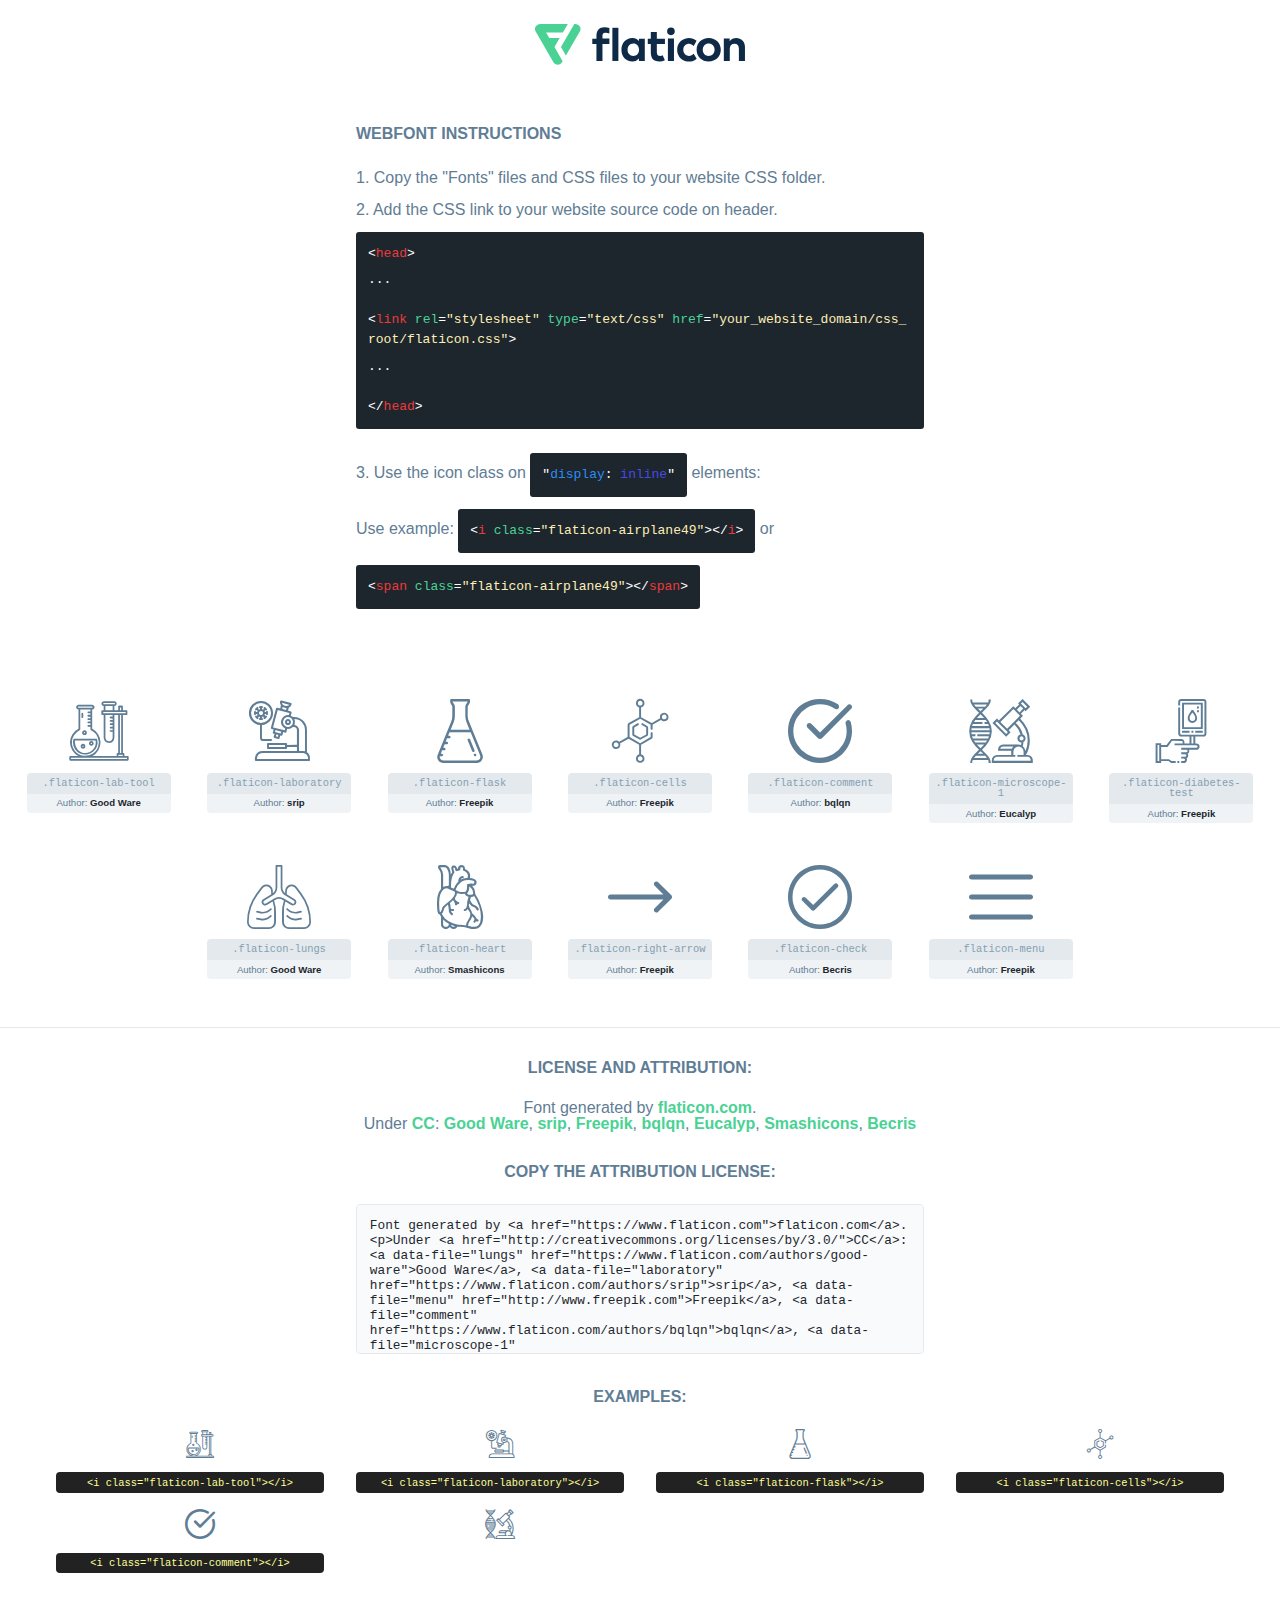
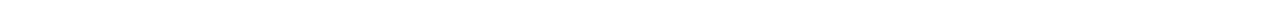
<file: flaticon/flaticon.html>
<!DOCTYPE html>
<html lang="en">
<head>
    <title>Flaticon Webfont</title>
    <link rel="stylesheet" type="text/css" href="flaticon.css"/>
    <meta charset="UTF-8">
    <style>
        html, body, div, span, applet, object, iframe,
        h1, h2, h3, h4, h5, h6, p, blockquote, pre,
        a, abbr, acronym, address, big, cite, code,
        del, dfn, em, img, ins, kbd, q, s, samp,
        small, strike, strong, sub, sup, tt, var,
        b, u, i, center,
        dl, dt, dd, ol, ul, li,
        fieldset, form, label, legend,
        table, caption, tbody, tfoot, thead, tr, th, td,
        article, aside, canvas, details, embed,
        figure, figcaption, footer, header, hgroup,
        menu, nav, output, ruby, section, summary,
        time, mark, audio, video {
            margin: 0;
            padding: 0;
            border: 0;
            font-size: 100%;
            font: inherit;
            vertical-align: baseline;
        }

        /* HTML5 display-role reset for older browsers */
        article, aside, details, figcaption, figure,
        footer, header, hgroup, menu, nav, section {
            display: block;
        }

        body {
            line-height: 1;
        }

        ol, ul {
            list-style: none;
        }

        blockquote, q {
            quotes: none;
        }

        blockquote:before, blockquote:after,
        q:before, q:after {
            content: '';
            content: none;
        }

        table {
            border-collapse: collapse;
            border-spacing: 0;
        }

        body {
            font-family: Helvetica, Arial, sans-serif;
            font-size: 16px;
            color: #5f7d95;
        }

        a {
            color: #4AD295;
            font-weight: bold;
            text-decoration: none;
        }

        * {
            -moz-box-sizing: border-box;
            -webkit-box-sizing: border-box;
            box-sizing: border-box;
            margin: 0;
            padding: 0;
        }

        [class^="flaticon-"]:before, [class*=" flaticon-"]:before, [class^="flaticon-"]:after, [class*=" flaticon-"]:after {
            font-family: Flaticon;
            font-size: 30px;
            font-style: normal;
            margin-left: 20px;
            color: #333;
        }

        .wrapper {
            max-width: 600px;
            margin: auto;
            padding: 0 1em;
        }

        .title {
            margin-bottom: 24px;
            text-transform: uppercase;
            font-weight: bold;
        }

        header {
            text-align: center;
            padding: 24px;
        }

        header .logo {
            width: 210px;
            height: auto;
            border: none;
            display: inline-block;
        }

        header strong {
            font-size: 28px;
            font-weight: 500;
            vertical-align: middle;
        }

        .demo {
            margin: 2em auto;
            line-height: 1.25em;
        }

        .demo ul li {
            margin-bottom: 12px;
        }

        .demo ul li code {
            background-color: #1D262D;
            border-radius: 3px;
            padding: 12px;
            display: inline-block;
            color: #fff;
            font-family: Consolas, Monaco, Lucida Console, Liberation Mono, DejaVu Sans Mono, Bitstream Vera Sans Mono, Courier New, monospace;
            font-weight: lighter;
            margin-top: 12px;
            font-size: 13px;
            word-break: break-all;
        }

        .demo ul li code .red {
            color: #EC3A3B;
        }

        .demo ul li code .green {
            color: #4AD295;
        }

        .demo ul li code .yellow {
            color: #FFEEB6;
        }

        .demo ul li code .blue {
            color: #2C8CF4;
        }

        .demo ul li code .purple {
            color: #4949E7;
        }

        .demo ul li code .dots {
            margin-top: 0.5em;
            display: block;
        }

        #glyphs {
            border-bottom: 1px solid #E3E9ED;
            padding: 2em 0;
            text-align: center;
        }

        .glyph {
            display: inline-block;
            width: 9em;
            margin: 1em;
            text-align: center;
            vertical-align: top;
            background: #FFF;
        }

        .glyph .flaticon {
            padding: 10px;
            display: block;
            font-family: "Flaticon";
            font-size: 64px;
            line-height: 1;
        }

        .glyph .flaticon:before {
            font-size: 64px;
            color: #5f7d95;
            margin-left: 0;
        }

        .class-name {
            font-size: 0.65em;
            background-color: #E3E9ED;
            color: #869FB2;
            border-radius: 4px 4px 0 0;
            padding: 0.5em;
            font-family: Consolas, Monaco, Lucida Console, Liberation Mono, DejaVu Sans Mono, Bitstream Vera Sans Mono, Courier New, monospace;
        }

        .author-name {
            font-size: 0.6em;
            background-color: #EFF3F6;
            border-top: 0;
            border-radius: 0 0 4px 4px;
            padding: 0.5em;
        }

        .author-name a {
            color: #1D262D;
        }

        .class-name:last-child {
            font-size: 10px;
            color: #888;
        }

        .class-name:last-child a {
            font-size: 10px;
            color: #555;
        }

        .glyph > input {
            display: block;
            width: 100px;
            margin: 5px auto;
            text-align: center;
            font-size: 12px;
            cursor: text;
        }

        .glyph > input.icon-input {
            font-family: "Flaticon";
            font-size: 16px;
            margin-bottom: 10px;
        }

        .attribution .title {
            margin-top: 2em;
        }

        .attribution textarea {
            background-color: #F8FAFB;
            color: #1D262D;
            padding: 1em;
            border: none;
            box-shadow: none;
            border: 1px solid #E3E9ED;
            border-radius: 4px;
            resize: none;
            width: 100%;
            height: 150px;
            font-size: 0.8em;
            font-family: Consolas, Monaco, Lucida Console, Liberation Mono, DejaVu Sans Mono, Bitstream Vera Sans Mono, Courier New, monospace;
            -webkit-appearance: none;
        }

        .attribution textarea:hover {
            border-color: #CFD9E0;
        }

        .attribution textarea:focus {
            border-color: #4AD295;
        }

        .iconsuse {
            margin: 2em auto;
            text-align: center;
            max-width: 1200px;
        }

        .iconsuse:after {
            content: '';
            display: table;
            clear: both;
        }

        .iconsuse .image {
            float: left;
            width: 25%;
            padding: 0 1em;
        }

        .iconsuse .image p {
            margin-bottom: 1em;
        }

        .iconsuse .image span {
            display: block;
            font-size: 0.65em;
            background-color: #222;
            color: #fff;
            border-radius: 4px;
            padding: 0.5em;
            color: #FFFF99;
            margin-top: 1em;
            font-family: Consolas, Monaco, Lucida Console, Liberation Mono, DejaVu Sans Mono, Bitstream Vera Sans Mono, Courier New, monospace;
        }

        .flaticon:before {
            color: #5f7d95;
        }

        #footer {
            text-align: center;
            background-color: #1D262D;
            color: #869FB2;
            padding: 12px;
            font-size: 14px;
        }

        #footer a {
            font-weight: normal;
        }

        @media (max-width: 960px) {
            .iconsuse .image {
                width: 50%;
            }
        }

        .preview {
            width: 100px;
            display: inline-block;
            margin: 10px;
        }

        .preview .inner {
            display: inline-block;
            width: 100%;
            text-align: center;
            background: #f5f5f5;
            -webkit-border-radius: 3px 3px 0 0;
            -moz-border-radius: 3px 3px 0 0;
            border-radius: 3px 3px 0 0;
        }

        .preview .inner  {
            line-height: 85px;
            font-size: 40px;
            color: #333;
        }

        .label {
            display: inline-block;
            width: 100%;
            box-sizing: border-box;
            padding: 5px;
            font-size: 10px;
            font-family: Monaco, monospace;
            color: #666;
            white-space: nowrap;
            overflow: hidden;
            text-overflow: ellipsis;
            background: #ddd;
            -webkit-border-radius: 0 0 3px 3px;
            -moz-border-radius: 0 0 3px 3px;
            border-radius: 0 0 3px 3px;
            color: #666;
        }
    </style>
</head>
<body>
    <header>
        <a href="https://www.flaticon.com/" target="_blank" class="logo">
            <svg xmlns="http://www.w3.org/2000/svg" viewBox="0 0 394.3 76.5">
                <path d="M156.6,69.4H145.3V7.1h11.3Z" style="fill:#0e2a47"/>
                <path d="M206.2,69.4h-11V64.8a15.4,15.4,0,0,1-12.6,5.7c-11.6,0-20.3-9.5-20.3-22.1s8.8-22.1,20.3-22.1a15.4,15.4,0,0,1,12.6,5.8V27.5h11Zm-32.4-21c0,6.4,4.2,11.6,10.8,11.6s10.8-4.9,10.8-11.6-4.4-11.6-10.8-11.6S173.9,42,173.9,48.4Z"
                      style="fill:#0e2a47"/>
                <path d="M262.5,13.7a7.2,7.2,0,0,1-14.4,0,7.2,7.2,0,1,1,14.4,0ZM261,69.4H249.6v-42H261Z"
                      style="fill:#0e2a47"/>
                <path id="_Trazado_" data-name="&lt;Trazado&gt;"
                      d="M139.6,17.8a16.6,16.6,0,0,0-8-1.4c-3.2.4-4.9,2-4.9,5.9v5.1h13V37.5h-13v32H115.4v-32h-7.8v-10h7.8V22.2c0-9.9,5.2-16.3,15-16.3a23.4,23.4,0,0,1,9.3,1.8Z"
                      style="fill:#0e2a47"/>
                <path d="M235.1,60c-3.5,0-6.3-1.9-6.3-7.1V37.5H244v-10H228.8V15H217.5V27.5h-5.7v10h5.7V53.7c0,10.9,5.3,16.8,15.7,16.8A22.9,22.9,0,0,0,244,68l-4.3-9.1A12.3,12.3,0,0,1,235.1,60Z"
                      style="fill:#0e2a47"/>
                <path d="M348.9,48.4c0,12.6-9.7,22.1-22.7,22.1s-22.7-9.4-22.7-22.1,9.6-22.1,22.7-22.1S348.9,35.8,348.9,48.4Zm-33.9,0c0,6.8,4.8,11.6,11.1,11.6s11.2-4.8,11.2-11.6-4.8-11.6-11.2-11.6S315.1,41.6,315.1,48.4Z"
                      style="fill:#0e2a47"/>
                <path d="M394.3,42.7V69.4H382.9V46.3c0-6.1-3-9.4-8.2-9.4s-8.9,3.2-8.9,9.5v23H354.6v-42h11v4.9c3-4.5,7.6-6.1,12.3-6.1C387.5,26.3,394.3,33,394.3,42.7Z"
                      style="fill:#0e2a47"/>
                <path d="M298,55.7h0a12.4,12.4,0,0,1-8.2,4.2h-.9l-1.8-.2a10,10,0,0,1-7.4-5.6,13.2,13.2,0,0,1-1.2-5.8,13,13,0,0,1,1.3-5.9,10.1,10.1,0,0,1,7.5-5.5h2.4a11.7,11.7,0,0,1,8.3,4.2l5.5-9.6a19.9,19.9,0,0,0-8.1-4.3,23.4,23.4,0,0,0-6.1-.8,25.2,25.2,0,0,0-7.5,1.1,20.9,20.9,0,0,0-8,4.6,21.9,21.9,0,0,0-6.8,16.4,21.9,21.9,0,0,0,6.7,16.3,20.9,20.9,0,0,0,8,4.6,25.2,25.2,0,0,0,7.7,1.2,23.6,23.6,0,0,0,6.2-.8,20,20,0,0,0,8.1-4.4Z"
                      style="fill:#0e2a47"/>
                <path d="M46.3,26.5H26.9L20.8,16H52.4L61.6,0H9.4A9.3,9.3,0,0,0,1.3,4.7a9.3,9.3,0,0,0,0,9.4L34.6,71.8a9.4,9.4,0,0,0,16.2,0l1.1-1.9L36.6,43.3Z"
                      style="fill:#4ad295"/>
                <path d="M84.2,4.7A9.3,9.3,0,0,0,76.1,0H73.8l-25,43.3,9.2,16L84.2,14A9.3,9.3,0,0,0,84.2,4.7Z"
                      style="fill:#4ad295"/>
            </svg>
        </a>
    </header>
    <section class="demo wrapper">

        <p class="title">Webfont Instructions</p>

        <ul>
            <li>
                <span class="num">1. </span>Copy the "Fonts" files and CSS files to your website CSS folder.
            </li>
            <li>
                <span class="num">2. </span>Add the CSS link to your website source code on header.
                <code class="big">
                    &lt;<span class="red">head</span>&gt;
                    <br/><span class="dots">...</span>
                    <br/>&lt;<span class="red">link</span> <span class="green">rel</span>=<span
                        class="yellow">"stylesheet"</span> <span class="green">type</span>=<span
                        class="yellow">"text/css"</span> <span class="green">href</span>=<span class="yellow">"your_website_domain/css_root/flaticon.css"</span>&gt;
                    <br/><span class="dots">...</span>
                    <br/>&lt;/<span class="red">head</span>&gt;
                </code>
            </li>

            <li>
                <p>
                    <span class="num">3. </span>Use the icon class on <code>"<span class="blue">display</span>:<span
                        class="purple"> inline</span>"</code> elements:
                    <br/>
                    Use example: <code>&lt;<span class="red">i</span> <span class="green">class</span>=<span class="yellow">&quot;flaticon-airplane49&quot;</span>&gt;&lt;/<span
                        class="red">i</span>&gt;</code> or <code>&lt;<span class="red">span</span> <span
                        class="green">class</span>=<span class="yellow">&quot;flaticon-airplane49&quot;</span>&gt;&lt;/<span
                        class="red">span</span>&gt;</code>
            </li>
        </ul>

    </section>
    <section id="glyphs">
            <div class="glyph">
                <i class="flaticon flaticon-lab-tool"></i>
                <div class="class-name">.flaticon-lab-tool</div>
                <div class="author-name">Author: <a data-file="lab-tool" href="https://www.flaticon.com/authors/good-ware">Good Ware</a> </div>
            </div>

            <div class="glyph">
                <i class="flaticon flaticon-laboratory"></i>
                <div class="class-name">.flaticon-laboratory</div>
                <div class="author-name">Author: <a data-file="laboratory" href="https://www.flaticon.com/authors/srip">srip</a> </div>
            </div>

            <div class="glyph">
                <i class="flaticon flaticon-flask"></i>
                <div class="class-name">.flaticon-flask</div>
                <div class="author-name">Author: <a data-file="flask" href="http://www.freepik.com">Freepik</a> </div>
            </div>

            <div class="glyph">
                <i class="flaticon flaticon-cells"></i>
                <div class="class-name">.flaticon-cells</div>
                <div class="author-name">Author: <a data-file="cells" href="http://www.freepik.com">Freepik</a> </div>
            </div>

            <div class="glyph">
                <i class="flaticon flaticon-comment"></i>
                <div class="class-name">.flaticon-comment</div>
                <div class="author-name">Author: <a data-file="comment" href="https://www.flaticon.com/authors/bqlqn">bqlqn</a> </div>
            </div>

            <div class="glyph">
                <i class="flaticon flaticon-microscope-1"></i>
                <div class="class-name">.flaticon-microscope-1</div>
                <div class="author-name">Author: <a data-file="microscope-1" href="https://www.flaticon.com/authors/eucalyp">Eucalyp</a> </div>
            </div>

            <div class="glyph">
                <i class="flaticon flaticon-diabetes-test"></i>
                <div class="class-name">.flaticon-diabetes-test</div>
                <div class="author-name">Author: <a data-file="diabetes-test" href="http://www.freepik.com">Freepik</a> </div>
            </div>

            <div class="glyph">
                <i class="flaticon flaticon-lungs"></i>
                <div class="class-name">.flaticon-lungs</div>
                <div class="author-name">Author: <a data-file="lungs" href="https://www.flaticon.com/authors/good-ware">Good Ware</a> </div>
            </div>

            <div class="glyph">
                <i class="flaticon flaticon-heart"></i>
                <div class="class-name">.flaticon-heart</div>
                <div class="author-name">Author: <a data-file="heart" href="https://www.flaticon.com/authors/smashicons">Smashicons</a> </div>
            </div>

            <div class="glyph">
                <i class="flaticon flaticon-right-arrow"></i>
                <div class="class-name">.flaticon-right-arrow</div>
                <div class="author-name">Author: <a data-file="right-arrow" href="http://www.freepik.com">Freepik</a> </div>
            </div>

            <div class="glyph">
                <i class="flaticon flaticon-check"></i>
                <div class="class-name">.flaticon-check</div>
                <div class="author-name">Author: <a data-file="check" href="https://www.flaticon.com/authors/becris">Becris</a> </div>
            </div>

            <div class="glyph">
                <i class="flaticon flaticon-menu"></i>
                <div class="class-name">.flaticon-menu</div>
                <div class="author-name">Author: <a data-file="menu" href="http://www.freepik.com">Freepik</a> </div>
            </div>

    </section>

    <section class="attribution wrapper"   style="text-align:center;">

        <div class="title">License and attribution:</div><div class="attrDiv">Font generated by <a href="https://www.flaticon.com">flaticon.com</a>. <div><p>Under <a href="http://creativecommons.org/licenses/by/3.0/">CC</a>: <a data-file="lungs" href="https://www.flaticon.com/authors/good-ware">Good Ware</a>, <a data-file="laboratory" href="https://www.flaticon.com/authors/srip">srip</a>, <a data-file="menu" href="http://www.freepik.com">Freepik</a>, <a data-file="comment" href="https://www.flaticon.com/authors/bqlqn">bqlqn</a>, <a data-file="microscope-1" href="https://www.flaticon.com/authors/eucalyp">Eucalyp</a>, <a data-file="heart" href="https://www.flaticon.com/authors/smashicons">Smashicons</a>, <a data-file="check" href="https://www.flaticon.com/authors/becris">Becris</a></p>  </div>
        </div>
        <div class="title">Copy the Attribution License:</div>

        <textarea onclick="this.focus();this.select();">Font generated by &lt;a href=&quot;https://www.flaticon.com&quot;&gt;flaticon.com&lt;/a&gt;. <p>Under <a href="http://creativecommons.org/licenses/by/3.0/">CC</a>: <a data-file="lungs" href="https://www.flaticon.com/authors/good-ware">Good Ware</a>, <a data-file="laboratory" href="https://www.flaticon.com/authors/srip">srip</a>, <a data-file="menu" href="http://www.freepik.com">Freepik</a>, <a data-file="comment" href="https://www.flaticon.com/authors/bqlqn">bqlqn</a>, <a data-file="microscope-1" href="https://www.flaticon.com/authors/eucalyp">Eucalyp</a>, <a data-file="heart" href="https://www.flaticon.com/authors/smashicons">Smashicons</a>, <a data-file="check" href="https://www.flaticon.com/authors/becris">Becris</a></p> 
        </textarea>

    </section>

    <section class="iconsuse">

        <div class="title">Examples:</div>
            <div class="image">
                <p>
                    <i class="flaticon flaticon-lab-tool"></i>
                    <span>&lt;i class=&quot;flaticon-lab-tool&quot;&gt;&lt;/i&gt;</span>
                </p>
            </div>
            <div class="image">
                <p>
                    <i class="flaticon flaticon-laboratory"></i>
                    <span>&lt;i class=&quot;flaticon-laboratory&quot;&gt;&lt;/i&gt;</span>
                </p>
            </div>
            <div class="image">
                <p>
                    <i class="flaticon flaticon-flask"></i>
                    <span>&lt;i class=&quot;flaticon-flask&quot;&gt;&lt;/i&gt;</span>
                </p>
            </div>
            <div class="image">
                <p>
                    <i class="flaticon flaticon-cells"></i>
                    <span>&lt;i class=&quot;flaticon-cells&quot;&gt;&lt;/i&gt;</span>
                </p>
            </div>
            <div class="image">
                <p>
                    <i class="flaticon flaticon-comment"></i>
                    <span>&lt;i class=&quot;flaticon-comment&quot;&gt;&lt;/i&gt;</span>
                </p>
            </div>
            <div class="image">
                <p>
                    <i class="flaticon flaticon-microscope-1"></i>
</file>
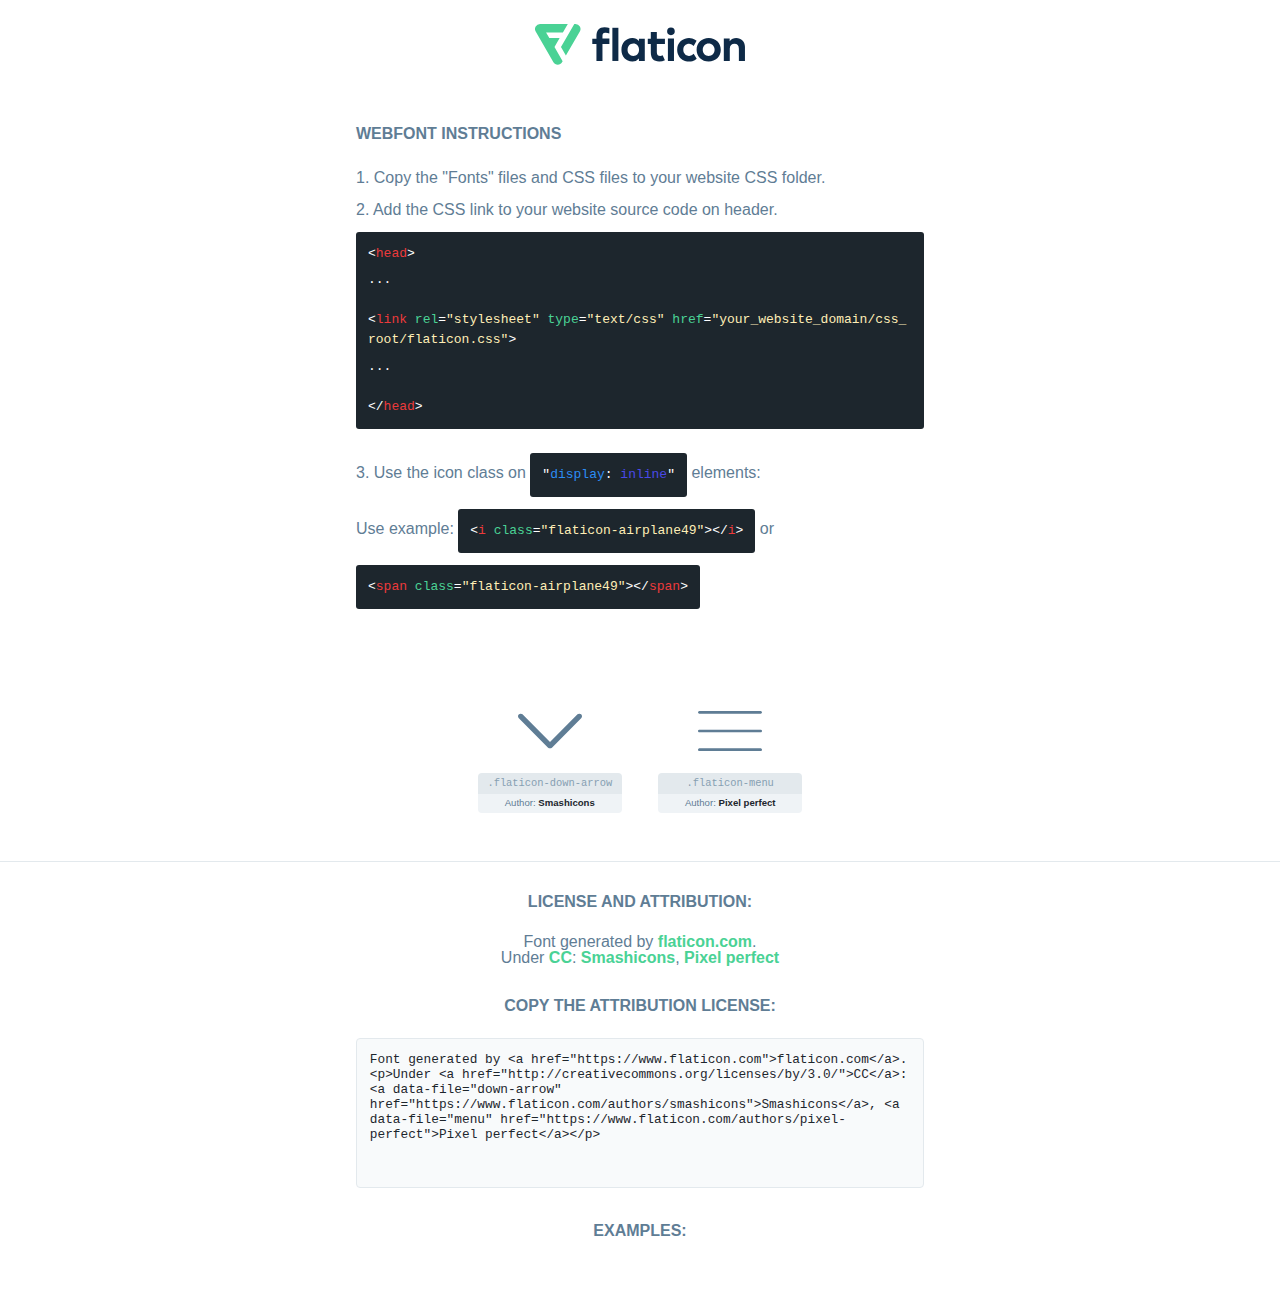
<file: flaticon/adfdsf/font/flaticon.html>
<!DOCTYPE html>
<html lang="en">
<head>
    <title>Flaticon Webfont</title>
    <link rel="stylesheet" type="text/css" href="flaticon.css"/>
    <meta charset="UTF-8">
    <style>
        html, body, div, span, applet, object, iframe,
        h1, h2, h3, h4, h5, h6, p, blockquote, pre,
        a, abbr, acronym, address, big, cite, code,
        del, dfn, em, img, ins, kbd, q, s, samp,
        small, strike, strong, sub, sup, tt, var,
        b, u, i, center,
        dl, dt, dd, ol, ul, li,
        fieldset, form, label, legend,
        table, caption, tbody, tfoot, thead, tr, th, td,
        article, aside, canvas, details, embed,
        figure, figcaption, footer, header, hgroup,
        menu, nav, output, ruby, section, summary,
        time, mark, audio, video {
            margin: 0;
            padding: 0;
            border: 0;
            font-size: 100%;
            font: inherit;
            vertical-align: baseline;
        }

        /* HTML5 display-role reset for older browsers */
        article, aside, details, figcaption, figure,
        footer, header, hgroup, menu, nav, section {
            display: block;
        }

        body {
            line-height: 1;
        }

        ol, ul {
            list-style: none;
        }

        blockquote, q {
            quotes: none;
        }

        blockquote:before, blockquote:after,
        q:before, q:after {
            content: '';
            content: none;
        }

        table {
            border-collapse: collapse;
            border-spacing: 0;
        }

        body {
            font-family: Helvetica, Arial, sans-serif;
            font-size: 16px;
            color: #5f7d95;
        }

        a {
            color: #4AD295;
            font-weight: bold;
            text-decoration: none;
        }

        * {
            -moz-box-sizing: border-box;
            -webkit-box-sizing: border-box;
            box-sizing: border-box;
            margin: 0;
            padding: 0;
        }

        [class^="flaticon-"]:before, [class*=" flaticon-"]:before, [class^="flaticon-"]:after, [class*=" flaticon-"]:after {
            font-family: Flaticon;
            font-size: 30px;
            font-style: normal;
            margin-left: 20px;
            color: #333;
        }

        .wrapper {
            max-width: 600px;
            margin: auto;
            padding: 0 1em;
        }

        .title {
            margin-bottom: 24px;
            text-transform: uppercase;
            font-weight: bold;
        }

        header {
            text-align: center;
            padding: 24px;
        }

        header .logo {
            width: 210px;
            height: auto;
            border: none;
            display: inline-block;
        }

        header strong {
            font-size: 28px;
            font-weight: 500;
            vertical-align: middle;
        }

        .demo {
            margin: 2em auto;
            line-height: 1.25em;
        }

        .demo ul li {
            margin-bottom: 12px;
        }

        .demo ul li code {
            background-color: #1D262D;
            border-radius: 3px;
            padding: 12px;
            display: inline-block;
            color: #fff;
            font-family: Consolas, Monaco, Lucida Console, Liberation Mono, DejaVu Sans Mono, Bitstream Vera Sans Mono, Courier New, monospace;
            font-weight: lighter;
            margin-top: 12px;
            font-size: 13px;
            word-break: break-all;
        }

        .demo ul li code .red {
            color: #EC3A3B;
        }

        .demo ul li code .green {
            color: #4AD295;
        }

        .demo ul li code .yellow {
            color: #FFEEB6;
        }

        .demo ul li code .blue {
            color: #2C8CF4;
        }

        .demo ul li code .purple {
            color: #4949E7;
        }

        .demo ul li code .dots {
            margin-top: 0.5em;
            display: block;
        }

        #glyphs {
            border-bottom: 1px solid #E3E9ED;
            padding: 2em 0;
            text-align: center;
        }

        .glyph {
            display: inline-block;
            width: 9em;
            margin: 1em;
            text-align: center;
            vertical-align: top;
            background: #FFF;
        }

        .glyph .flaticon {
            padding: 10px;
            display: block;
            font-family: "Flaticon";
            font-size: 64px;
            line-height: 1;
        }

        .glyph .flaticon:before {
            font-size: 64px;
            color: #5f7d95;
            margin-left: 0;
        }

        .class-name {
            font-size: 0.65em;
            background-color: #E3E9ED;
            color: #869FB2;
            border-radius: 4px 4px 0 0;
            padding: 0.5em;
            font-family: Consolas, Monaco, Lucida Console, Liberation Mono, DejaVu Sans Mono, Bitstream Vera Sans Mono, Courier New, monospace;
        }

        .author-name {
            font-size: 0.6em;
            background-color: #EFF3F6;
            border-top: 0;
            border-radius: 0 0 4px 4px;
            padding: 0.5em;
        }

        .author-name a {
            color: #1D262D;
        }

        .class-name:last-child {
            font-size: 10px;
            color: #888;
        }

        .class-name:last-child a {
            font-size: 10px;
            color: #555;
        }

        .glyph > input {
            display: block;
            width: 100px;
            margin: 5px auto;
            text-align: center;
            font-size: 12px;
            cursor: text;
        }

        .glyph > input.icon-input {
            font-family: "Flaticon";
            font-size: 16px;
            margin-bottom: 10px;
        }

        .attribution .title {
            margin-top: 2em;
        }

        .attribution textarea {
            background-color: #F8FAFB;
            color: #1D262D;
            padding: 1em;
            border: none;
            box-shadow: none;
            border: 1px solid #E3E9ED;
            border-radius: 4px;
            resize: none;
            width: 100%;
            height: 150px;
            font-size: 0.8em;
            font-family: Consolas, Monaco, Lucida Console, Liberation Mono, DejaVu Sans Mono, Bitstream Vera Sans Mono, Courier New, monospace;
            -webkit-appearance: none;
        }

        .attribution textarea:hover {
            border-color: #CFD9E0;
        }

        .attribution textarea:focus {
            border-color: #4AD295;
        }

        .iconsuse {
            margin: 2em auto;
            text-align: center;
            max-width: 1200px;
        }

        .iconsuse:after {
            content: '';
            display: table;
            clear: both;
        }

        .iconsuse .image {
            float: left;
            width: 25%;
            padding: 0 1em;
        }

        .iconsuse .image p {
            margin-bottom: 1em;
        }

        .iconsuse .image span {
            display: block;
            font-size: 0.65em;
            background-color: #222;
            color: #fff;
            border-radius: 4px;
            padding: 0.5em;
            color: #FFFF99;
            margin-top: 1em;
            font-family: Consolas, Monaco, Lucida Console, Liberation Mono, DejaVu Sans Mono, Bitstream Vera Sans Mono, Courier New, monospace;
        }

        .flaticon:before {
            color: #5f7d95;
        }

        #footer {
            text-align: center;
            background-color: #1D262D;
            color: #869FB2;
            padding: 12px;
            font-size: 14px;
        }

        #footer a {
            font-weight: normal;
        }

        @media (max-width: 960px) {
            .iconsuse .image {
                width: 50%;
            }
        }

        .preview {
            width: 100px;
            display: inline-block;
            margin: 10px;
        }

        .preview .inner {
            display: inline-block;
            width: 100%;
            text-align: center;
            background: #f5f5f5;
            -webkit-border-radius: 3px 3px 0 0;
            -moz-border-radius: 3px 3px 0 0;
            border-radius: 3px 3px 0 0;
        }

        .preview .inner  {
            line-height: 85px;
            font-size: 40px;
            color: #333;
        }

        .label {
            display: inline-block;
            width: 100%;
            box-sizing: border-box;
            padding: 5px;
            font-size: 10px;
            font-family: Monaco, monospace;
            color: #666;
            white-space: nowrap;
            overflow: hidden;
            text-overflow: ellipsis;
            background: #ddd;
            -webkit-border-radius: 0 0 3px 3px;
            -moz-border-radius: 0 0 3px 3px;
            border-radius: 0 0 3px 3px;
            color: #666;
        }
    </style>
</head>
<body>
    <header>
        <a href="https://www.flaticon.com/" target="_blank" class="logo">
            <svg xmlns="http://www.w3.org/2000/svg" viewBox="0 0 394.3 76.5">
                <path d="M156.6,69.4H145.3V7.1h11.3Z" style="fill:#0e2a47"/>
                <path d="M206.2,69.4h-11V64.8a15.4,15.4,0,0,1-12.6,5.7c-11.6,0-20.3-9.5-20.3-22.1s8.8-22.1,20.3-22.1a15.4,15.4,0,0,1,12.6,5.8V27.5h11Zm-32.4-21c0,6.4,4.2,11.6,10.8,11.6s10.8-4.9,10.8-11.6-4.4-11.6-10.8-11.6S173.9,42,173.9,48.4Z"
                      style="fill:#0e2a47"/>
                <path d="M262.5,13.7a7.2,7.2,0,0,1-14.4,0,7.2,7.2,0,1,1,14.4,0ZM261,69.4H249.6v-42H261Z"
                      style="fill:#0e2a47"/>
                <path id="_Trazado_" data-name="&lt;Trazado&gt;"
                      d="M139.6,17.8a16.6,16.6,0,0,0-8-1.4c-3.2.4-4.9,2-4.9,5.9v5.1h13V37.5h-13v32H115.4v-32h-7.8v-10h7.8V22.2c0-9.9,5.2-16.3,15-16.3a23.4,23.4,0,0,1,9.3,1.8Z"
                      style="fill:#0e2a47"/>
                <path d="M235.1,60c-3.5,0-6.3-1.9-6.3-7.1V37.5H244v-10H228.8V15H217.5V27.5h-5.7v10h5.7V53.7c0,10.9,5.3,16.8,15.7,16.8A22.9,22.9,0,0,0,244,68l-4.3-9.1A12.3,12.3,0,0,1,235.1,60Z"
                      style="fill:#0e2a47"/>
                <path d="M348.9,48.4c0,12.6-9.7,22.1-22.7,22.1s-22.7-9.4-22.7-22.1,9.6-22.1,22.7-22.1S348.9,35.8,348.9,48.4Zm-33.9,0c0,6.8,4.8,11.6,11.1,11.6s11.2-4.8,11.2-11.6-4.8-11.6-11.2-11.6S315.1,41.6,315.1,48.4Z"
                      style="fill:#0e2a47"/>
                <path d="M394.3,42.7V69.4H382.9V46.3c0-6.1-3-9.4-8.2-9.4s-8.9,3.2-8.9,9.5v23H354.6v-42h11v4.9c3-4.5,7.6-6.1,12.3-6.1C387.5,26.3,394.3,33,394.3,42.7Z"
                      style="fill:#0e2a47"/>
                <path d="M298,55.7h0a12.4,12.4,0,0,1-8.2,4.2h-.9l-1.8-.2a10,10,0,0,1-7.4-5.6,13.2,13.2,0,0,1-1.2-5.8,13,13,0,0,1,1.3-5.9,10.1,10.1,0,0,1,7.5-5.5h2.4a11.7,11.7,0,0,1,8.3,4.2l5.5-9.6a19.9,19.9,0,0,0-8.1-4.3,23.4,23.4,0,0,0-6.1-.8,25.2,25.2,0,0,0-7.5,1.1,20.9,20.9,0,0,0-8,4.6,21.9,21.9,0,0,0-6.8,16.4,21.9,21.9,0,0,0,6.7,16.3,20.9,20.9,0,0,0,8,4.6,25.2,25.2,0,0,0,7.7,1.2,23.6,23.6,0,0,0,6.2-.8,20,20,0,0,0,8.1-4.4Z"
                      style="fill:#0e2a47"/>
                <path d="M46.3,26.5H26.9L20.8,16H52.4L61.6,0H9.4A9.3,9.3,0,0,0,1.3,4.7a9.3,9.3,0,0,0,0,9.4L34.6,71.8a9.4,9.4,0,0,0,16.2,0l1.1-1.9L36.6,43.3Z"
                      style="fill:#4ad295"/>
                <path d="M84.2,4.7A9.3,9.3,0,0,0,76.1,0H73.8l-25,43.3,9.2,16L84.2,14A9.3,9.3,0,0,0,84.2,4.7Z"
                      style="fill:#4ad295"/>
            </svg>
        </a>
    </header>
    <section class="demo wrapper">

        <p class="title">Webfont Instructions</p>

        <ul>
            <li>
                <span class="num">1. </span>Copy the "Fonts" files and CSS files to your website CSS folder.
            </li>
            <li>
                <span class="num">2. </span>Add the CSS link to your website source code on header.
                <code class="big">
                    &lt;<span class="red">head</span>&gt;
                    <br/><span class="dots">...</span>
                    <br/>&lt;<span class="red">link</span> <span class="green">rel</span>=<span
                        class="yellow">"stylesheet"</span> <span class="green">type</span>=<span
                        class="yellow">"text/css"</span> <span class="green">href</span>=<span class="yellow">"your_website_domain/css_root/flaticon.css"</span>&gt;
                    <br/><span class="dots">...</span>
                    <br/>&lt;/<span class="red">head</span>&gt;
                </code>
            </li>

            <li>
                <p>
                    <span class="num">3. </span>Use the icon class on <code>"<span class="blue">display</span>:<span
                        class="purple"> inline</span>"</code> elements:
                    <br/>
                    Use example: <code>&lt;<span class="red">i</span> <span class="green">class</span>=<span class="yellow">&quot;flaticon-airplane49&quot;</span>&gt;&lt;/<span
                        class="red">i</span>&gt;</code> or <code>&lt;<span class="red">span</span> <span
                        class="green">class</span>=<span class="yellow">&quot;flaticon-airplane49&quot;</span>&gt;&lt;/<span
                        class="red">span</span>&gt;</code>
            </li>
        </ul>

    </section>
    <section id="glyphs">
            <div class="glyph">
                <i class="flaticon flaticon-down-arrow"></i>
                <div class="class-name">.flaticon-down-arrow</div>
                <div class="author-name">Author: <a data-file="down-arrow" href="https://www.flaticon.com/authors/smashicons">Smashicons</a> </div>
            </div>

            <div class="glyph">
                <i class="flaticon flaticon-menu"></i>
                <div class="class-name">.flaticon-menu</div>
                <div class="author-name">Author: <a data-file="menu" href="https://www.flaticon.com/authors/pixel-perfect">Pixel perfect</a> </div>
            </div>

    </section>

    <section class="attribution wrapper"   style="text-align:center;">

        <div class="title">License and attribution:</div><div class="attrDiv">Font generated by <a href="https://www.flaticon.com">flaticon.com</a>. <div><p>Under <a href="http://creativecommons.org/licenses/by/3.0/">CC</a>: <a data-file="down-arrow" href="https://www.flaticon.com/authors/smashicons">Smashicons</a>, <a data-file="menu" href="https://www.flaticon.com/authors/pixel-perfect">Pixel perfect</a></p>  </div>
        </div>
        <div class="title">Copy the Attribution License:</div>

        <textarea onclick="this.focus();this.select();">Font generated by &lt;a href=&quot;https://www.flaticon.com&quot;&gt;flaticon.com&lt;/a&gt;. <p>Under <a href="http://creativecommons.org/licenses/by/3.0/">CC</a>: <a data-file="down-arrow" href="https://www.flaticon.com/authors/smashicons">Smashicons</a>, <a data-file="menu" href="https://www.flaticon.com/authors/pixel-perfect">Pixel perfect</a></p> 
        </textarea>

    </section>

    <section class="iconsuse">

        <div class="title">Examples:</div>
            <div class="image">
                <p>
                    <i class="flaticon flatic
</file>
<file: flaticon/flaticon.css>
@font-face {
    font-family: "flaticon";
    src: url("./flaticon.ttf?09ea1558bd131a64811a74a289b35015") format("truetype"),
url("./flaticon.woff?09ea1558bd131a64811a74a289b35015") format("woff"),
url("./flaticon.woff2?09ea1558bd131a64811a74a289b35015") format("woff2"),
url("./flaticon.eot?09ea1558bd131a64811a74a289b35015#iefix") format("embedded-opentype"),
url("./flaticon.svg?09ea1558bd131a64811a74a289b35015#flaticon") format("svg");
}

i[class^="flaticon-"]:before, i[class*=" flaticon-"]:before {
    font-family: flaticon !important;
    font-style: normal;
    font-weight: normal !important;
    font-variant: normal;
    text-transform: none;
    line-height: 1;
    -webkit-font-smoothing: antialiased;
    -moz-osx-font-smoothing: grayscale;
}

.flaticon-lab-tool:before {
    content: "\f101";
}
.flaticon-laboratory:before {
    content: "\f102";
}
.flaticon-flask:before {
    content: "\f103";
}
.flaticon-cells:before {
    content: "\f104";
}
.flaticon-comment:before {
    content: "\f105";
}
.flaticon-microscope-1:before {
    content: "\f106";
}
.flaticon-diabetes-test:before {
    content: "\f107";
}
.flaticon-lungs:before {
    content: "\f108";
}
.flaticon-heart:before {
    content: "\f109";
}
.flaticon-right-arrow:before {
    content: "\f10a";
}
.flaticon-check:before {
    content: "\f10b";
}
.flaticon-menu:before {
    content: "\f10c";
}
</file>
<file: flaticon/adfdsf/font/flaticon.css>
@font-face {
    font-family: "flaticon";
    src: url("./flaticon.ttf?edc64d05555a04f36f3a18c9e88ab0d7") format("truetype"),
url("./flaticon.woff?edc64d05555a04f36f3a18c9e88ab0d7") format("woff"),
url("./flaticon.woff2?edc64d05555a04f36f3a18c9e88ab0d7") format("woff2"),
url("./flaticon.eot?edc64d05555a04f36f3a18c9e88ab0d7#iefix") format("embedded-opentype"),
url("./flaticon.svg?edc64d05555a04f36f3a18c9e88ab0d7#flaticon") format("svg");
}

i[class^="flaticon-"]:before, i[class*=" flaticon-"]:before {
    font-family: flaticon !important;
    font-style: normal;
    font-weight: normal !important;
    font-variant: normal;
    text-transform: none;
    line-height: 1;
    -webkit-font-smoothing: antialiased;
    -moz-osx-font-smoothing: grayscale;
}

.flaticon-down-arrow:before {
    content: "\f101";
}
.flaticon-menu:before {
    content: "\f102";
}
</file>
